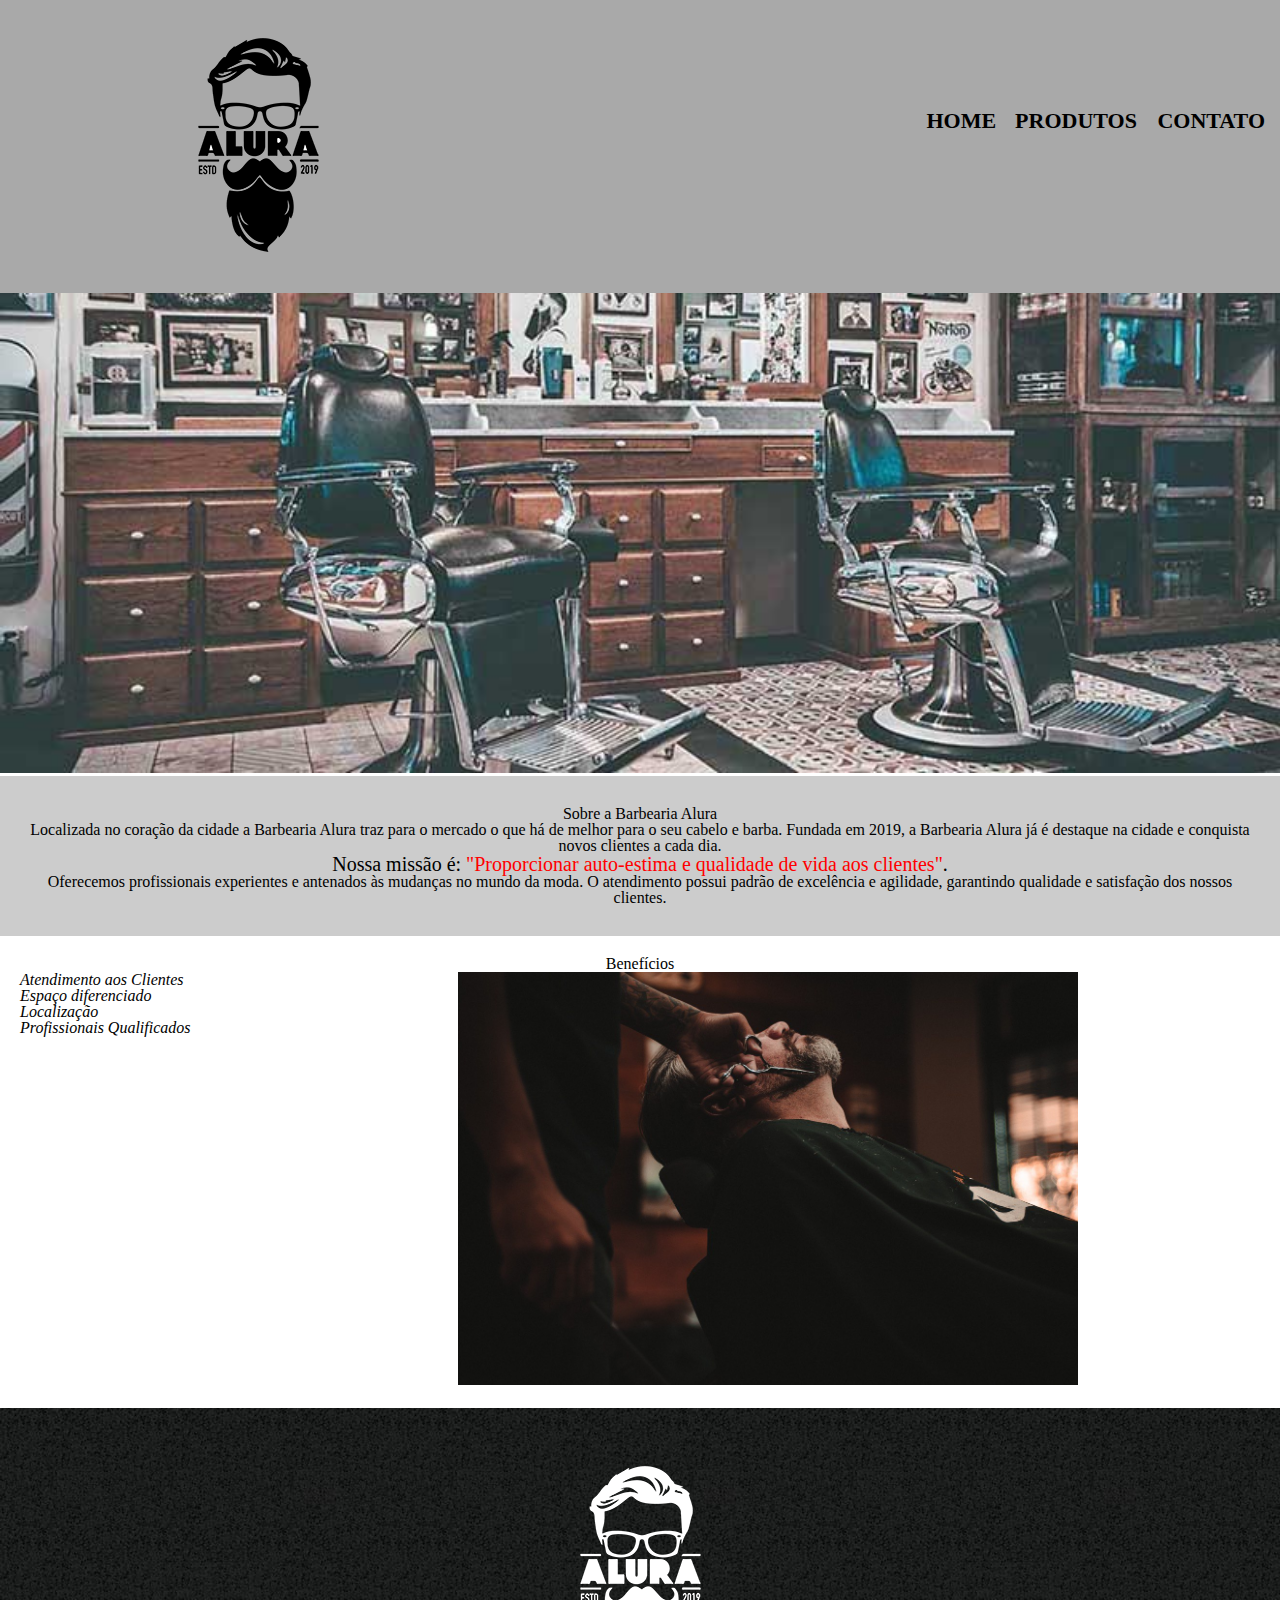
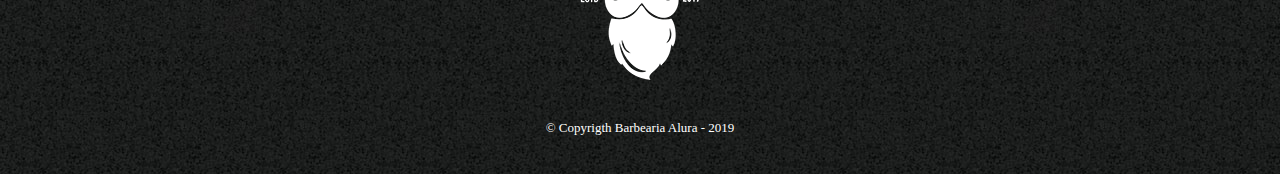
<file: index.html>
<!DOCTYPE html>

<html lang="pt-br">
    <head> 
        <meta charset="UTF-8">
        <title >"Barbearia Alura"</title>
        <link rel="stylesheet" href="reset.css">
        <link rel="stylesheet" href="style-home.css">
    </head>
    
    <body>

        <header>
            <div class="caixa">
                <h1>
                    <img src="imagens/logo.png">
                </h1>
            </div>
            
            <div>
                <nav>
                    <ul>
                        <li> <a href="index.html">Home</a></li>
                        <li> <a href="produtos.html">Produtos </a></li>
                        <li> <a href="contato.html"> Contato </a></li>
                    </ul>
                </nav>
            </div>
    
        </header>

        <body>
    
        <img id="banner" src="imagens/banner.jpg">

        <div class="principal">
            <h2 class="titulo-centralizado">Sobre a Barbearia Alura</h2>

            <p>Localizada no coração da cidade a <strong>Barbearia Alura</strong> traz para o mercado o que há de melhor para o seu cabelo e barba. Fundada em 2019, a Barbearia Alura já é destaque na cidade e conquista novos clientes a cada dia.</p>
    
            <p id="missao"><em>Nossa missão é: <strong>"Proporcionar auto-estima e qualidade de vida aos clientes"</strong>.</em></p>
    
            <p>Oferecemos profissionais experientes e antenados às mudanças no mundo da moda. O atendimento possui padrão de excelência e agilidade, garantindo qualidade e satisfação dos nossos clientes.
        </p>

        </div>
       
        <div class="beneficios">
            <h3 class="titulo-centralizado"> Benefícios</h3>

            <ul>
                <li class="itens">Atendimento aos Clientes </li>
                <li class="itens">Espaço diferenciado</li>
                <li class="itens">Localização </li>
                <li class="itens">Profissionais Qualificados </li>
            </ul>

            <img src="imagens/beneficios.jpg" class="imagembeneficios">

        </div>

        <footer>
            <img src="imagens/logo-branco.png">
            <p class="copyright">&copy; Copyrigth Barbearia Alura - 2019</p>
        </footer>   

    </body>

</html>
</file>
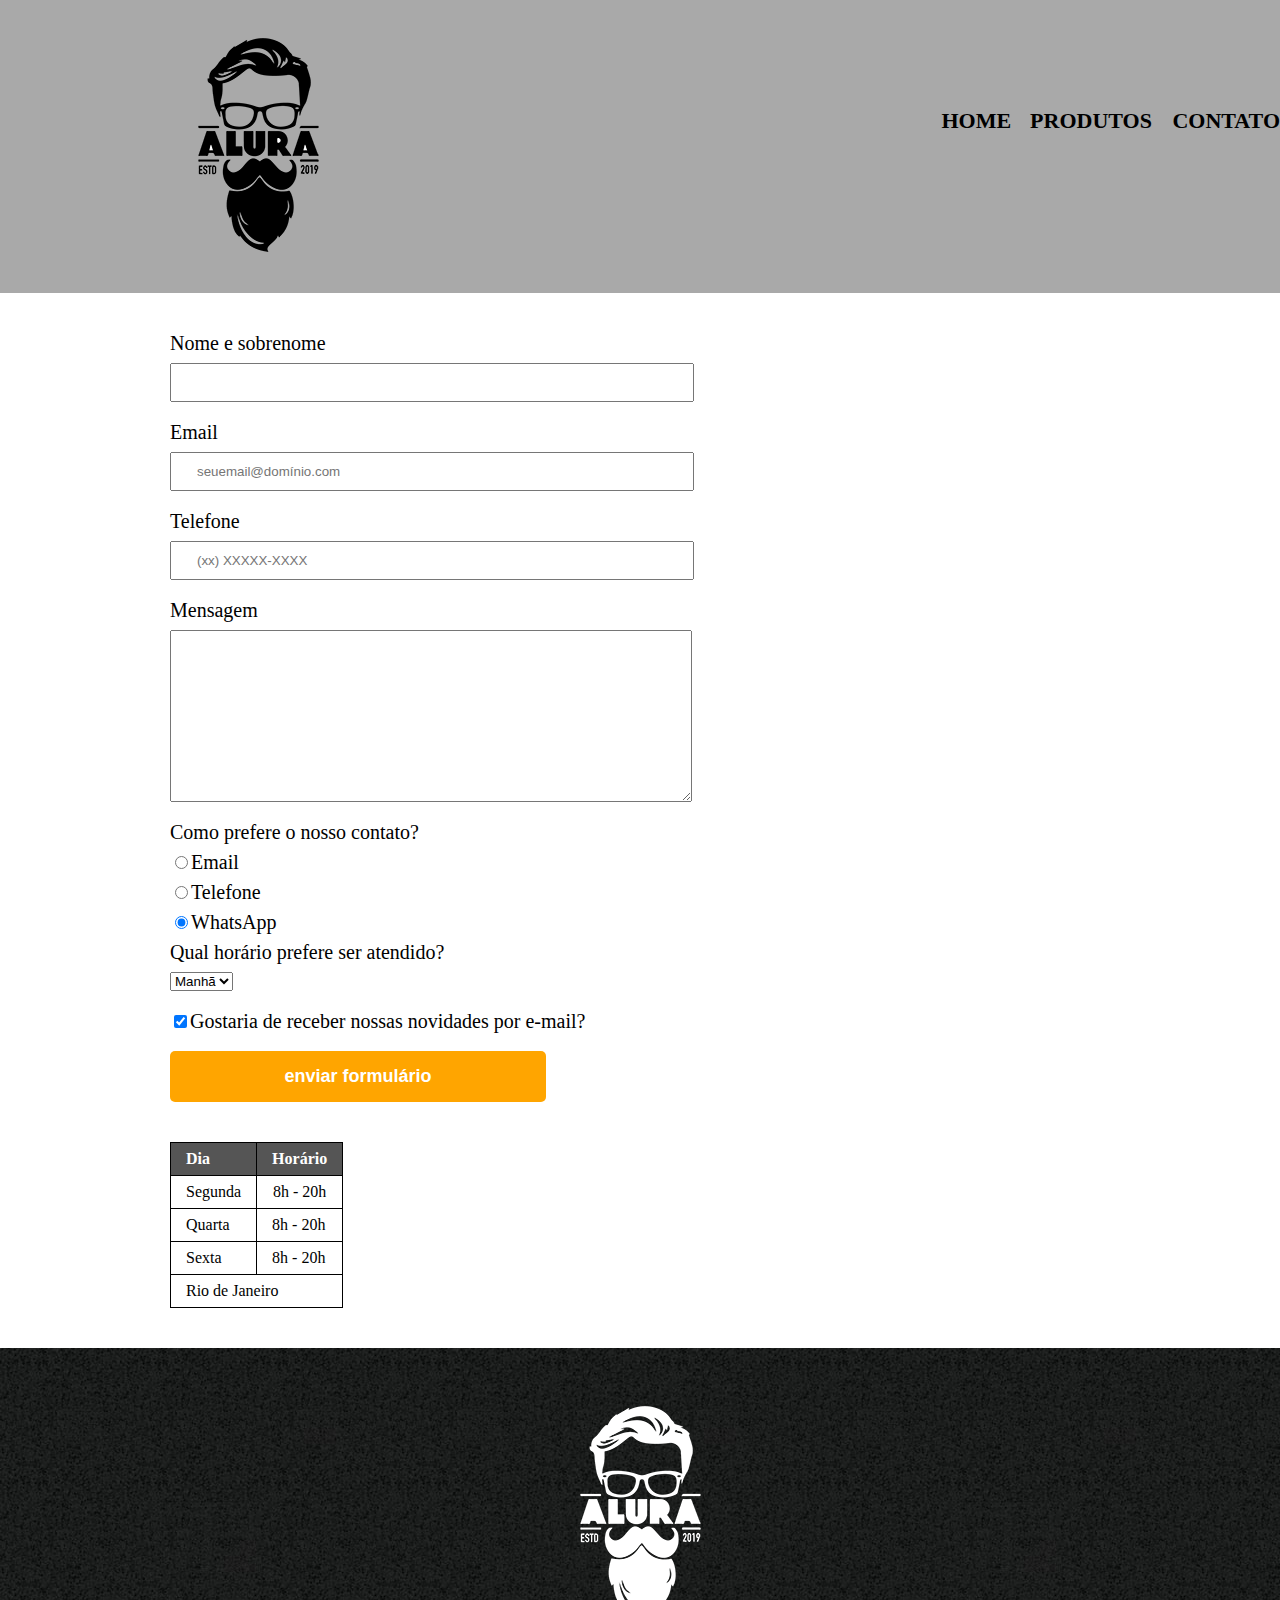
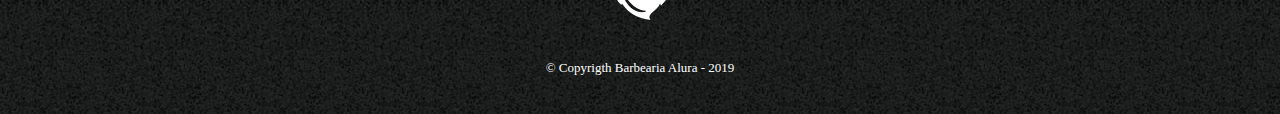
<file: contato.html>
<!DOCTYPE html>

<html lang="pt-br">
    <head> 
        <meta charset="UTF-8">
        <title >"contatos"</title>
        <link rel="stylesheet" href="reset.css">
        <link rel="stylesheet" href="style.css">
    </head>
    
    <body>

        <header>
            <div class="caixa">
                <h1>
                    <img src="imagens/logo.png" alt="Logo da Barbearia Alura">
                </h1>
            </div>
            
            <div>
                <nav>
                    <ul>
                        <li> <a href="index.html">Home</a></li>
                        <li> <a href="produtos.html">Produtos </a></li>
                        <li> <a href="contato.html"> Contato </a></li>
                    </ul>
                </nav>
            </div>
    
        </header>

        <main>
            <form>
                <label for "Nomesobrenome">Nome e sobrenome</label> 
                <input type="text" id="Nomesobrenome" class="input-padrao" required>

                <label for "Email">Email</label>
                <input type="email" id="Email" class="input-padrao" required placeholder="seuemail@domínio.com">

                <label for "Telefone">Telefone</label>
                <input type="tel" id="Telefone" class="input-padrao" required placeholder="(xx) XXXXX-XXXX">

                <label for="Mensagem"> Mensagem</label>
                <textarea cols="70" rows="10" id="Mensagem" class="input-padrao" required></textarea>
               
                <fieldset>
                    <legend>Como prefere o nosso contato?</legend>
                    <label for="radio-email"><input type="radio" name="contato" value="email" id="radio-email">Email </label>
                    <label for="radio-telefone"><input type="radio" name="contato"value="telefone" id="radio-telefone">Telefone</label>
                    <label for="radio-whatsap"><input type="radio" name="contato" value="whatsapp" id="radio-whatsap" checked>WhatsApp</label>
                </fieldset>
                
                <fieldset>
                    <legend>Qual horário prefere ser atendido?</legend>
                    <select>
                        <option>Manhã</option>
                        <option>Tarde</option>
                        <option>Noite</option>
                    </select>          
                </fieldset>
                
                <label class="checkbox"><input type="checkbox" checked>Gostaria de receber nossas novidades por e-mail?</label>


                <input type="submit" value="enviar formulário" class="enviar">
            </form>

            <table>
                <thead>
                    <tr>
                        <td>Dia</td>
                        <td>Horário</td>
                    </tr>
                </thead>
                
                <tbody>
                    <tr>
                        <th>Segunda</th>
                        <th>8h - 20h</th>
                    </tr>
                    <tr>
                        <td>Quarta</td>
                        <td>8h - 20h</td>
                    </tr>
                    <tr>
                        <td>Sexta</td>
                        <td>8h - 20h</td>
                    </tr>
                    <tr>
                        <td colspan="5">Rio de Janeiro</td> 
                    </tr>
                </tbody>
                
            </table>
        
        </main>

        <footer>
            <img src="imagens/logo-branco.png" alt="Logo da Barbearia Alura">
            <p class="copyright">&copy; Copyrigth Barbearia Alura - 2019</p>
        </footer>   

    </body>

</html>
</file>
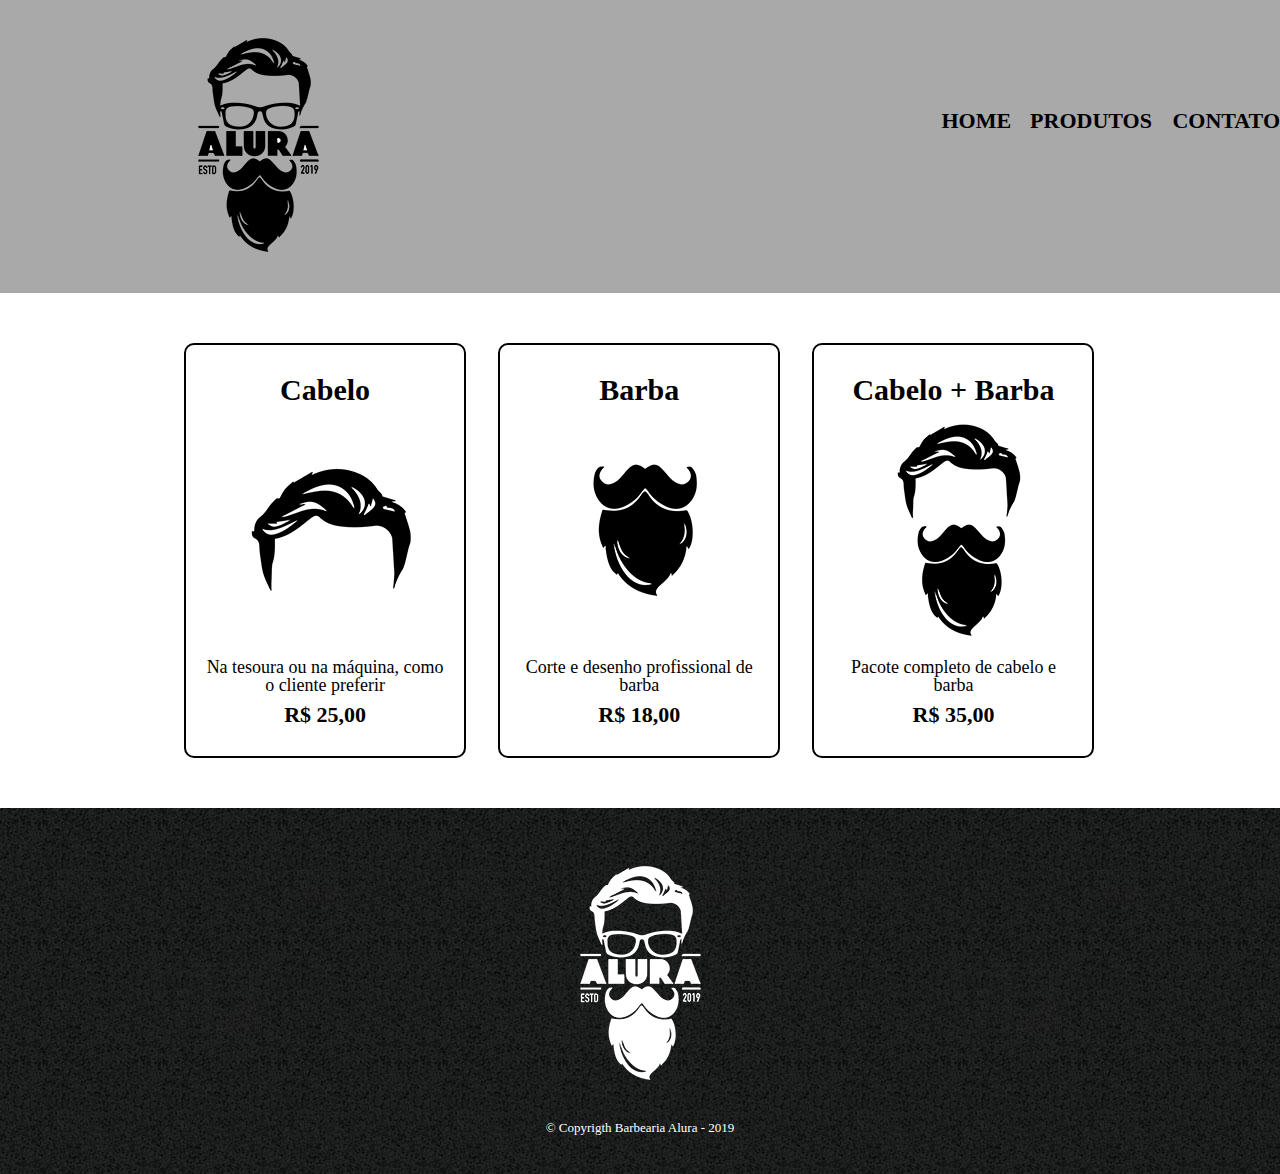
<file: produtos.html>
<!DOCTYPE html>

<html>
    <head>
        <meta charset="UTF-8">
        <title>Produtos - Barbearia Alura
        </title>
        <link rel="stylesheet" href="reset.css">
        <link rel= "stylesheet" href="style.css">

    </head>
    <body>
        <header>
            <div class="caixa">
                <h1>
                    <img src="imagens/logo.png">
                </h1>
            </div>
            
            <div>
                <nav>
                    <ul>
                        <li> <a href="index.html">Home</a></li>
                        <li> <a href="produtos.html">Produtos </a></li>
                        <li> <a href="contato.html"> Contato </a></li>
                    </ul>
                </nav>
            </div>
            
        </header>
        <main>
            <ul class="produtos">
            <li>
                <h2>Cabelo</h2>
                <img src="imagens/cabelo.jpg">
                <p class="descrição">Na tesoura ou na máquina, como o cliente preferir</p>
                <p class="preço">R$ 25,00</p>
            </li>
            <li>
                <h2>Barba</h2>
                <img src="imagens/barba.jpg">
                <p class="descrição">Corte e desenho profissional de barba</p>
                <p class="preço">R$ 18,00</p>
            </li>
            <li>
                <h2>Cabelo + Barba</h2>
                <img src="imagens/cabelo+barba.jpg">
                <p class="descrição">Pacote completo de cabelo e barba</p>
                <p class="preço">R$ 35,00</p>
                
            </li>
            </ul>
            
        </main>
    
        <footer>
            <img src="imagens/logo-branco.png">
            <p class="copyright">&copy; Copyrigth Barbearia Alura - 2019</p>
        </footer>
    </body>
</html>
</file>
<file: style-home.css>
header {
    background-color: darkgray;
    padding: 20px 0;
}

.caixa {
    position: relative;
    width: 940px;
    margin: 0 auto;
}

nav {
    position: absolute;
    top: 110px;
    right: 15px;
}

nav li {
    display:inline;
    margin-left: 15px;
}

nav a {
    text-transform: uppercase;
    color: black;
    font-weight: bold;
    font-size: 22px;
    text-decoration: none;
}

nav a:hover {
    color: #c78c19;
    text-decoration: underline;
}

#banner {
    width: 100%;
}

.principal {background: #CCCCCC;
    padding: 30px;
}

.titulo-centralizado {
    text-align: center;
}
                
p {
    text-align: center;
}

#missao {
    font-size: 20px;
}


em strong { 
    color: red;
    }

.beneficios {background-color: white;
    padding: 20px;
}



.itens {font-style: italic;
    font-style: italic;
}

.beneficios ul {display:inline-block;
    vertical-align: top;
    width: 20%;
    margin-right: 15%;

}

.imagembeneficios {width: 50%;
}

footer {
    text-align: center;
    background: url("imagens/bg.jpg");
    padding: 40px 0;
}

.copyright {
    color: white;
    font-size: 13px;
    margin: 20px 0 0;
    
}
</file>
<file: style.css>
header {
    background-color: darkgray;
    padding: 20px 0;
}

.caixa {
    position: relative;
    width: 940px;
    margin: 0 auto;
}

nav {
    position: absolute;
    top: 110px;
    right: 0;
}

nav li {
    display:inline;
    margin-left: 15px;
}

nav a {
    text-transform: uppercase;
    color: black;
    font-weight: bold;
    font-size: 22px;
    text-decoration: none;
}

nav a:hover {
    color: #c78c19;
    text-decoration: underline;
}

.produtos {
    width:940px;
    margin:50px auto;
}
.produtos li {
    display: inline-block;
    text-align: center;
    width:30%;
    vertical-align: top;
    margin: 0 1.5%;
    padding: 30px 20px;
    box-sizing: border-box;
    border: 2px solid black;
    border-radius: 10px;
}

.produtos li:hover {
    border-color: #c78c19;
}

.produtos li:active {
    border-color: #088c19;
}

.produtos li:hover h2 {
    font-size: 34px;
}
.produtos h2 {
    font-size: 30px;
    font-weight: bold;
}

.descrição {
    font-size: 18px;
}

.preço {
    font-size: 22px;
    font-weight: bold;
    margin-top: 10px;
}

footer {
    text-align: center;
    background: url("imagens/bg.jpg");
    padding: 40px 0;
}

.copyright {
    color: white;
    font-size: 13px;
    margin: 20px 0 0;   
}

main {
    width: 940px;
    margin: 0 auto;  
}

form {
	margin: 40px 0;
}

form label, form legend {
    display: block;
    font-size: 20px;
    margin: 0 0 10px
    }

.input-padrao {
    display: block;
    margin: 0 0 20px;
    padding: 10px 25px;
    width: 50%;
    }

.checkbox {
    margin: 20px 0
    }

.enviar {
        
    width: 40%;
    padding: 15px 0;
    background: orange;
    color: white;
    font-weight: bold;
    font-size: 18px;
    border: none;
    border-radius: 5px;
    transition: 1s all;
    cursor: pointer;
    }

 .enviar:hover {
    background: darkorange;
    transform: scale(1.2);
    }

table {
    margin: 20px 0 40px;
    }

thead {
    background: #555555;
    color: white;
    font-weight: bold;
    }
td, th {
    border: 1px solid black;
    padding: 8px 15px;
}
</file>
